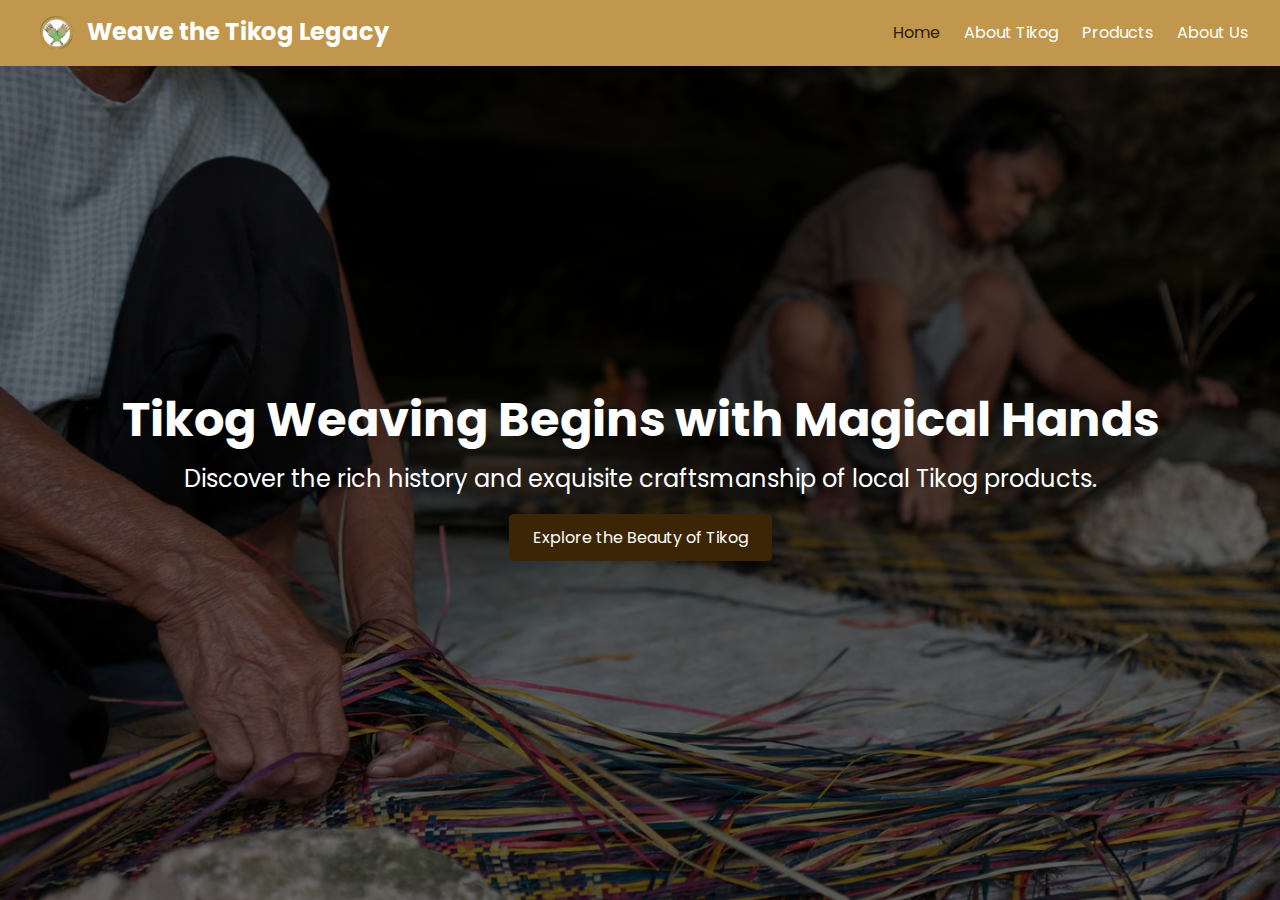
<file: index.html>
<!DOCTYPE html>
<html lang="en">
<head>
    <meta charset="UTF-8">
    <meta name="viewport" content="width=device-width, initial-scale=1.0">
    <title>Group 2 - Tikog Local Material</title>
    <link rel="stylesheet" href="css/styles.css">
</head>
<body>
    <nav>
        <div class="logo">
            <a href="index.html">
                <img src="assets1/images/Logo.png" alt="Weave the Tikog Legacy Logo" style="vertical-align: middle; height: 50px;">
                Weave the Tikog Legacy
            </a>
        </div>
        <ul class="nav-links">
            <li><a href="index.html" class="active">Home</a></li>
            <li><a href="about.html">About Tikog</a></li>
            <li><a href="products.html">Products</a></li>
            <li><a href="contact.html">About Us</a></li>
        </ul>
        <div class="burger">
            <div class="line1"></div>
            <div class="line2"></div>
            <div class="line3"></div>
        </div>
    </nav>

    <header class="hero">
        <div class="hero-content">
            <h1>Tikog Weaving Begins with Magical Hands</h1>
            <p>Discover the rich history and exquisite craftsmanship of local Tikog products.</p>
            <a href="about.html" class="btn">Explore the Beauty of Tikog</a>
        </div>
    </header>

    <script src="js/scripts.js"></script>
</body>
</html>
</file>
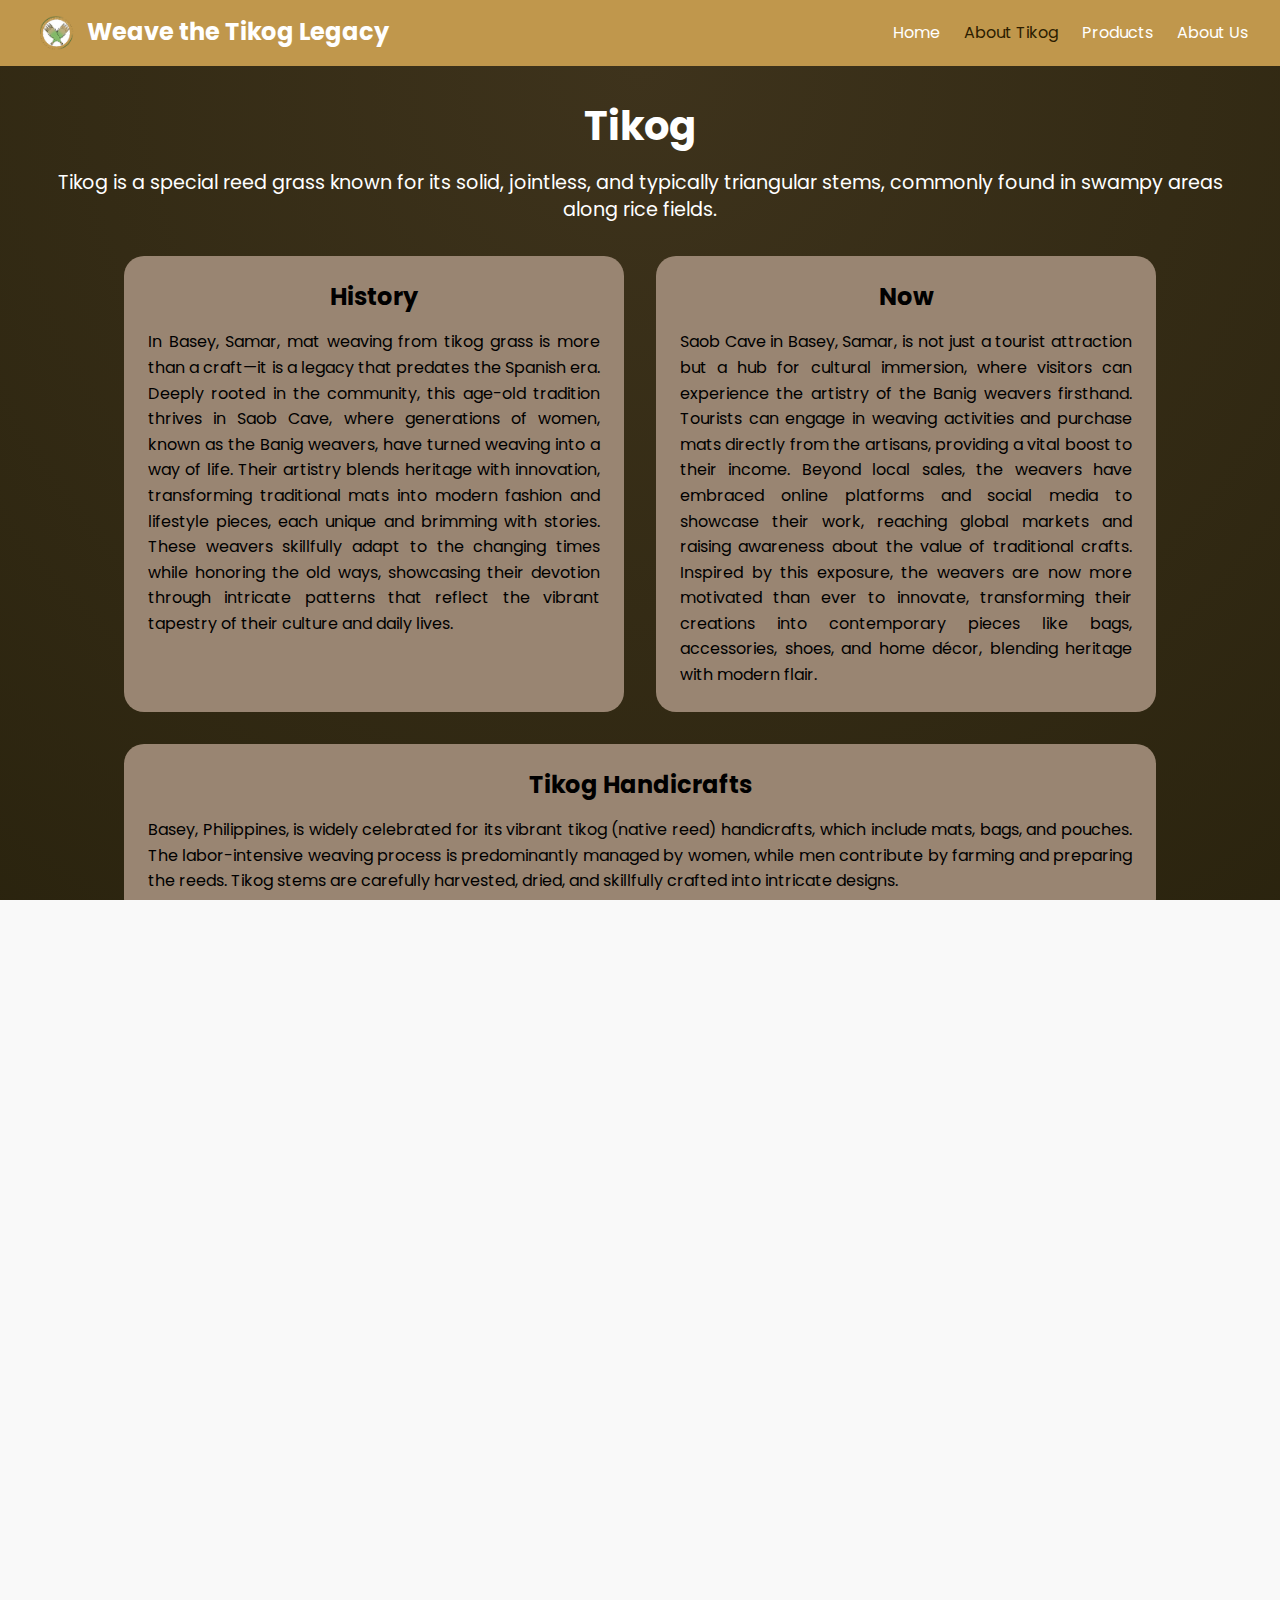
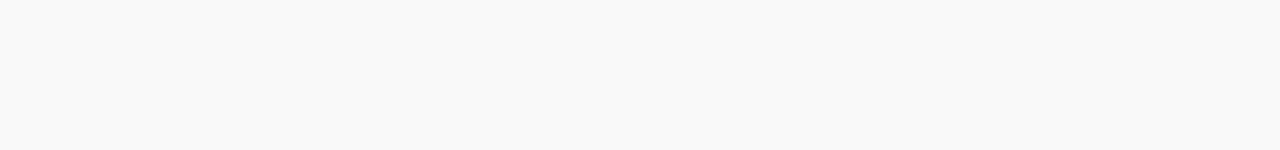
<file: about.html>
<!DOCTYPE html>
<html lang="en">
<head>
    <meta charset="UTF-8">
    <title>About Tikog</title>
    <link rel="stylesheet" href="css/styles.css">
    <link href="https://fonts.googleapis.com/css2?family=Poppins:wght@400;700&display=swap" rel="stylesheet">
</head>
<body>
    <nav>
        <div class="logo">
            <a href="index.html">
                <img src="assets1/images/Logo.png" alt="Logo" style="vertical-align: middle; height: 50px;">
                Weave the Tikog Legacy
            </a>
        </div>
        <ul class="nav-links">
            <li><a href="index.html">Home</a></li>
            <li><a href="about.html" class="active">About Tikog</a></li>
            <li><a href="products.html">Products</a></li>
            <li><a href="contact.html">About Us</a></li>
        </ul>
        <div class="burger">
            <div class="line1"></div>
            <div class="line2"></div>
            <div class="line3"></div>
        </div>
    </nav>

    <div class="content-wrapper">
        <section class="about-tikog">
            <h1>Tikog</h1>
            <p class="description">Tikog is a special reed grass known for its solid, jointless, and typically triangular stems, commonly found in swampy areas along rice fields.</p>
            
            <div class="info-section">
                <div class="info-box">
                    <h2>History</h2>
                    <p>In Basey, Samar, mat weaving from tikog grass is more than a craft—it is a legacy that predates the Spanish era. Deeply rooted in the community, this age-old tradition thrives in Saob Cave, where generations of women, known as the Banig weavers, have turned weaving into a way of life. Their artistry blends heritage with innovation, transforming traditional mats into modern fashion and lifestyle pieces, each unique and brimming with stories. These weavers skillfully adapt to the changing times while honoring the old ways, showcasing their devotion through intricate patterns that reflect the vibrant tapestry of their culture and daily lives.</p>
                </div>
                <div class="info-box">
                    <h2>Now</h2>
                    <p>Saob Cave in Basey, Samar, is not just a tourist attraction but a hub for cultural immersion, where visitors can experience the artistry of the Banig weavers firsthand. Tourists can engage in weaving activities and purchase mats directly from the artisans, providing a vital boost to their income. Beyond local sales, the weavers have embraced online platforms and social media to showcase their work, reaching global markets and raising awareness about the value of traditional crafts. Inspired by this exposure, the weavers are now more motivated than ever to innovate, transforming their creations into contemporary pieces like bags, accessories, shoes, and home décor, blending heritage with modern flair.</p>
                </div>
            </div>

            <div class="additional-info">
                <div class="info-box">
                    <h2>Tikog Handicrafts</h2>
                    <p>Basey, Philippines, is widely celebrated for its vibrant tikog (native reed) handicrafts, which include mats, bags, and pouches. The labor-intensive weaving process is predominantly managed by women, while men contribute by farming and preparing the reeds. Tikog stems are carefully harvested, dried, and skillfully crafted into intricate designs.</p>
                </div>
                <div class="info-box">
                    <h2>Impact of Typhoon Yolanda (Haiyan)</h2>
                    <p>In December 2013, Typhoon Yolanda devastated Basey, bringing severe flooding and saltwater intrusion that damaged tikog farming. The destruction extended to homes, materials, and workspaces, disrupting the livelihoods of many weavers.</p>
                </div>
                <div class="info-box">
                    <h2>Challenges Faced by Women Weavers</h2>
                    <p>Women weavers dedicate 10-14 hours daily to their craft, juggling weaving with household responsibilities and childcare. Despite their hard work, they often sell their mats at low prices, while traders profit by reselling them for two to three times the original cost.</p>
                </div>
                <div class="info-box">
                    <h2>Support for Teakog Weaving</h2>
                    <p>Since 2015, CARE, a global confederation, has extended support to 13 women’s handicraft associations in Basey. This includes financial aid, business skills training, and marketing strategies. CARE, in collaboration with the Basey Association for Native Industry Growth (BANIG) under Anita Ogrimen’s leadership, works to empower women weavers, enabling them to negotiate fair prices and improve their income.</p>
                </div>
                <div class="info-box">
                    <h2>Future Goals</h2>
                    <p>The goal is to create a sustainable tikog industry, boost Basey's economy through trade and tourism, and empower women weavers to earn fair income and access wider markets.</p>
            </div>
        </section>
    </div>

    <script src="js/scripts.js"></script>
</body>
</html>
</file>
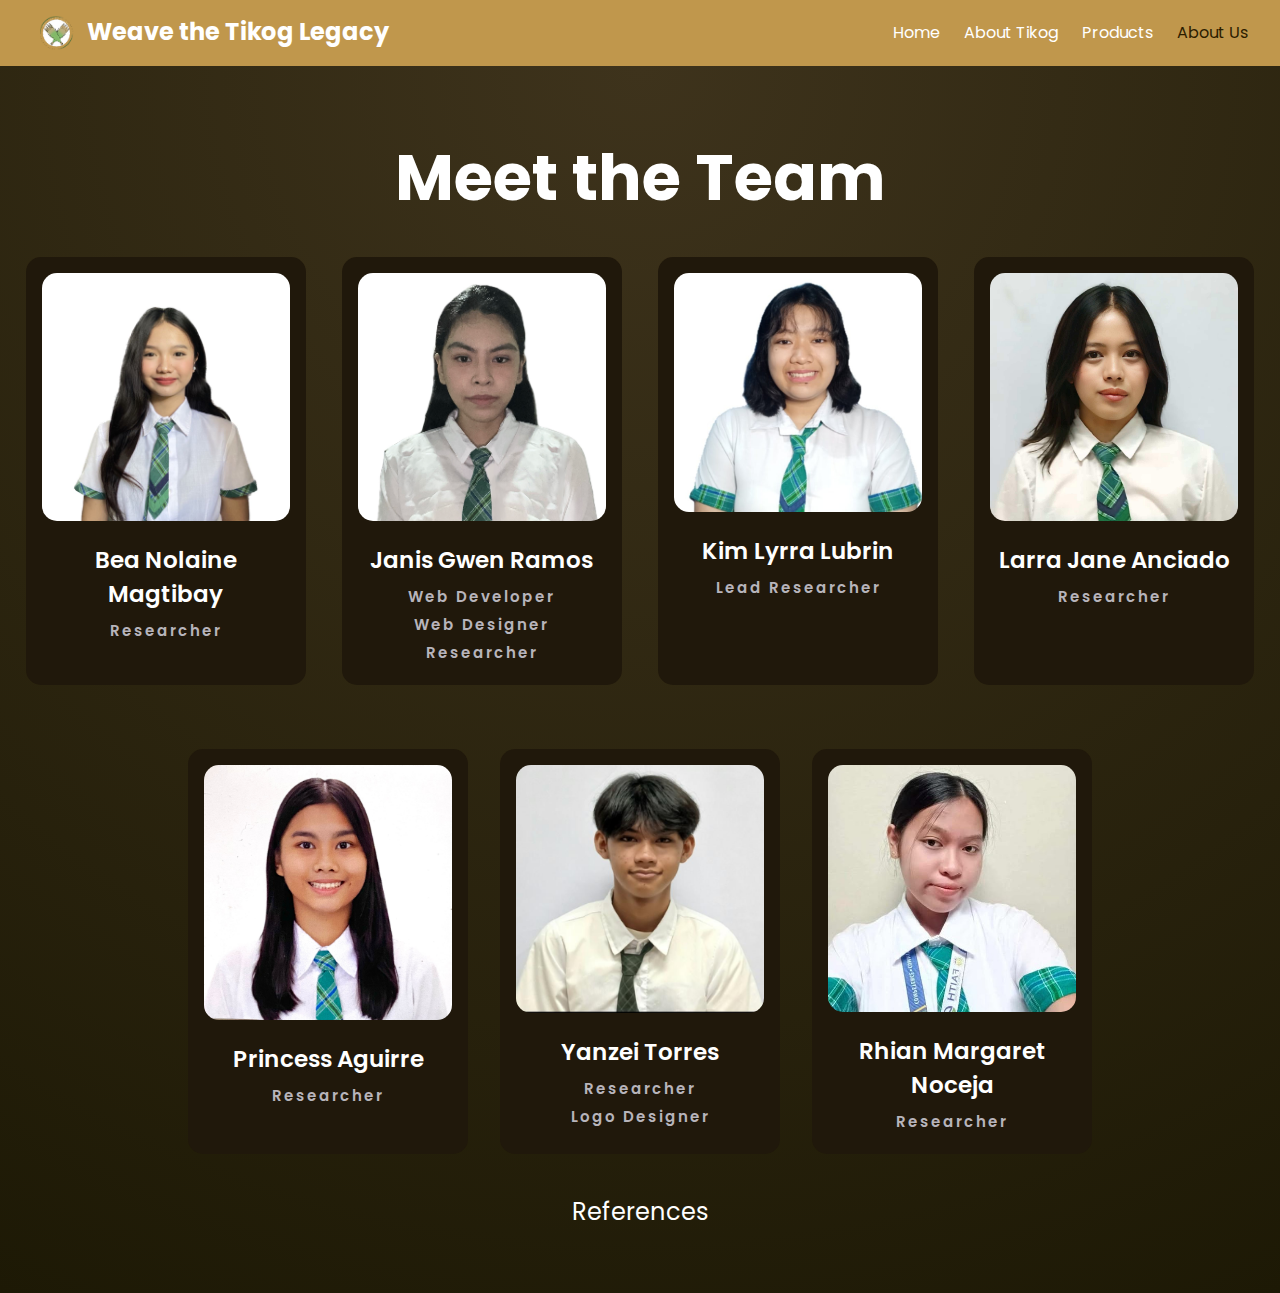
<file: contact.html>
<!DOCTYPE html>
<html lang="en">
<head>
    <meta charset="UTF-8">
    <meta name="viewport" content="width=device-width, initial-scale=1.0">
    <title>About Us</title>
    <link href="https://fonts.googleapis.com/css2?family=Poppins:wght@400;500;600;700&display=swap" rel="stylesheet">
    <link rel="stylesheet" href="css/style3.css">
</head>
<body>
    <nav>
        <div class="logo">
            <a href="index.html">
                <img src="assets1/images/Logo.png" alt="Weave the Tikog Legacy Logo" style="vertical-align: middle; height: 50px;">
                Weave the Tikog Legacy
            </a>
        </div>
        <ul class="nav-links">
            <li><a href="index.html">Home</a></li>
            <li><a href="about.html">About Tikog</a></li>
            <li><a href="products.html">Products</a></li>
            <li><a href="contact.html" class="active">About Us</a></li>
        </ul>
        <div class="burger">
            <div class="line1"></div>
            <div class="line2"></div>
            <div class="line3"></div>
        </div>
    </nav>

    <section class="team">
        <div class="center">
            <h1>Meet the Team</h1>
        </div>
    
        <div class="team-content">
            <div class="row first-row">
                <div class="box">
                    <img src="assets1/images/bea.jpeg" alt="Team Member">
                    <h3>Bea Nolaine Magtibay</h3>
                    <h5>Researcher</h5>
                    <div class="icons"></div>
                </div>
        
                <div class="box">
                    <img src="assets1/images/janis.png" alt="Team Member">
                    <h3>Janis Gwen Ramos</h3>
                    <h5>Web Developer</h5>
                    <h5>Web Designer</h5>
                    <h5>Researcher</h5>
                    <div class="icons"></div>
                </div>
        
                <div class="box">
                    <img src="assets1/images/Kim.jpeg" alt="Team Member">
                    <h3>Kim Lyrra Lubrin</h3>
                    <h5>Lead Researcher</h5>
                    <div class="icons"></div>
                </div>
        
                <div class="box">
                    <img src="assets1/images/Larra.jpeg" alt="Team Member">
                    <h3>Larra Jane Anciado</h3>
                    <h5>Researcher</h5>
                    <div class="icons"></div>
                </div>
            </div>
            <div class="row second-row">
                <div class="box">
                    <img src="assets1/images/Princess.jpeg" alt="Team Member">
                    <h3>Princess Aguirre</h3>
                    <h5>Researcher</h5>
                    <div class="icons"></div>
                </div>

                <div class="box">
                    <img src="assets1/images/Yanzei.jpeg" alt="Team Member">
                    <h3>Yanzei Torres</h3>
                    <h5>Researcher</h5>
                    <h5>Logo Designer</h5>
                    <div class="icons"></div>
                </div>

                <div class="box">
                    <img src="assets1/images/Rhian.jpg" alt="Team Member">
                    <h3>Rhian Margaret Noceja</h3>
                    <h5>Researcher</h5>
                    <div class="icons"></div>
                </div>
            </div>
        </div>

        <div class="references">
            <a href="references.html">References</a>
        </div>
    </section>

    <script src="js/scripts.js"></script>
</body>
</html>
</file>
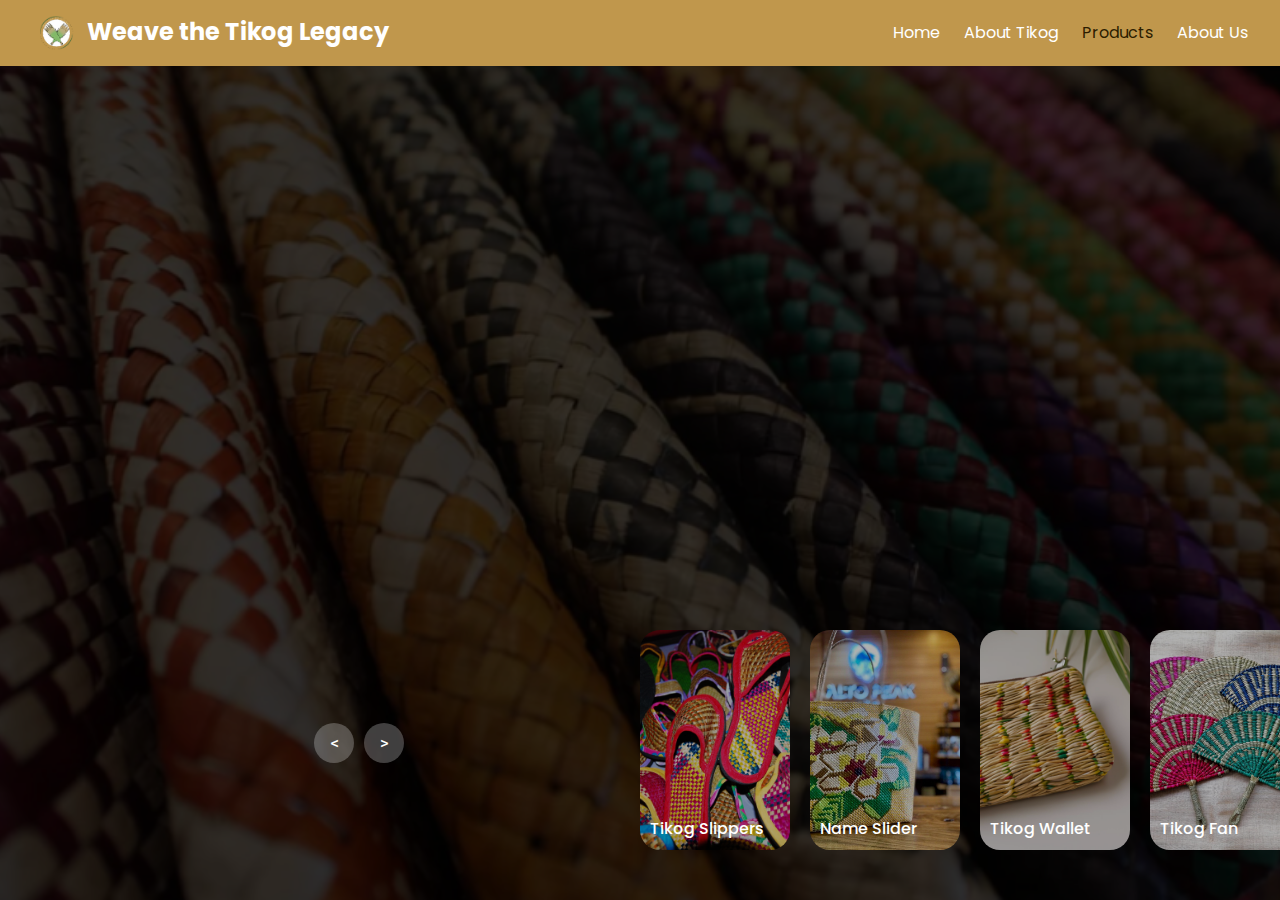
<file: products.html>
<!DOCTYPE html>
<html lang="en">
<head>
    <meta charset="UTF-8">
    <meta name="viewport" content="width=device-width, initial-scale=1.0">

    <title>Products</title>
    <link rel="stylesheet" href="css/style.css">
</head>
<body>
    <header>
        <nav>
            <div class="logo">
                <a href="../index.html">
                    <img src="assets1/images/Logo.png" alt="Logo" style="vertical-align: middle; height: 50px;">
                    Weave the Tikog Legacy
                </a>
            </div>
            <ul class="nav-links">
                <li><a href="index.html">Home</a></li>
                <li><a href="about.html">About Tikog</a></li>
                <li><a href="products.html" class="active">Products</a></li>
                <li><a href="contact.html">About Us</a></li>
            </ul>
            <div class="burger">
                <div class="line1"></div>
                <div class="line2"></div>
                <div class="line3"></div>
            </div>
        </nav>
    </header>
    <div class="carousel">
        <div class="list">
            <div class="item">
                <img src="assets1/images/img1.webp">
                <div class="overlay"></div>
                <div class="content">
                    <div class="author">From Nature to Masterpiece</div>
                    <div class="title">TIKOG MAT</div>
                    <div class="topic">Crafting Procedure</div>
                    <div class="des">
                        Handwoven banig mats are made from tikog, a reed grass found in Philippine swamps. After harvesting and drying, the tikog is woven into intricate geometric patterns and enhanced with colorful buri strips, showcasing cultural and natural motifs. This traditional art, celebrated in Basey, Samar, highlights the skill and patience of artisans who transform humble grass into durable symbols of Filipino heritage.  
                    </div>
                    <div class="buttons">
                        <a href="product1.html" target="_blank" class="button">SEE MORE</a>
                    </div>
                </div>
            </div>
            <div class="item">
                <img src="assets1/images/img2.jpg">
                <div class="content">
                    <div class="author">From Nature to Masterpiece</div>
                    <div class="title">TIKOG SLIPPERS</div>
                    <div class="topic">Crafting Procedure</div>
                    <div class="des">
                        The creation of tikog slippers in Basey, Samar, is a skilled and detailed process that transforms raw reeds into vibrant, stylish items. The tikog is cut into various shapes and dyed in appealing colors, with designs carefully crafted to suit women’s tastes, the primary market for these slippers. The result is a unique and durable product that highlights the craftsmanship and cultural heritage of Basey.
                    </div>
                    <div class="buttons">
                        <a href="product2.html" target="_blank" class="button">SEE MORE</a>
                    </div>
                </div>
            </div>
            <div class="item">
                <img src="assets1/images/img3.jpg">
                <div class="content">
                    <div class="author">From Nature to Masterpiece</div>
                    <div class="title">TIKOG BAG</div>
                    <div class="topic">Crafting Procedure</div>
                    <div class="des">
                        A tikog bag is made from the fibers of tikog, a reed grass found in Basey, Samar. The grass is woven into bags, with colorful patterns embroidered using dyed buri palm leaves. These vibrant designs reflect the community’s deep connection to the land, where local resources support both livelihoods and cultural identity. The bags are functional yet serve as cultural symbols, representing the artistry and traditions of the people of Basey​.
                    </div>
                    <div class="buttons">
                        <a href="product3.html" target="_blank" class="button">SEE MORE</a>
                    </div>
                </div>
            </div>
            <div class="item">
                <img src="assets1/images/img4.png">
                <div class="content">
                    <div class="author">From Nature to Masterpiece</div>
                    <div class="title">TIKOG WALLET</div>
                    <div class="topic">Crafting Procedure</div>
                    <div class="des">
                        A tikog wallet is a stylish, eco-friendly accessory made from tikog. Traditionally used in crafting banig mats, tikog is woven into intricate patterns, showcasing Filipino craftsmanship. The process involves harvesting, drying, and hand-weaving the reeds, resulting in a durable wallet with a unique texture. Often dyed in vibrant colors, tikog wallets are both practical and culturally significant, reflecting the artistry and sustainability of Filipino artisans.
                    </div>
                    <div class="buttons">
                        <a href="product4.html" target="_blank" class="button">SEE MORE</a>
                    </div>
                </div>
            </div>
            <div class="item">
                <img src="assets1/images/img5.jpg">
                <div class="content">
                    <div class="author">From Nature to Masterpiece</div>
                    <div class="title">TIKOG FAN</div>
                    <div class="topic">Crafting Procedure</div>
                    <div class="des">
                        A tikog fan is a traditional Filipino accessory that blends practicality and artistry. Made from tikog, it features intricate, colorful designs reflecting Filipino heritage. Lightweight and durable, these fans are used for cooling and as decorations in cultural events, symbolizing Filipino creativity, resourcefulness, and sustainable craftsmanship.
                    </div>
                    <div class="buttons">
                        <a href="product5.html" target="_blank" class="button">SEE MORE</a>
                        </div>
                    </div>
                </div>
            </div>
            <div class="thumbnail">
                <div class="item">
                    <img src="assets1/images/img1.webp">
                    <div class="content">
                        <div class="title">
                            Tikog Mats
                        </div>
                    </div>
                </div>
                <div class="item">
                    <img src="assets1/images/img2.jpg">
                    <div class="content">
                        <div class="title">
                            Tikog Slippers
                        </div>
                    </div>
                </div>
                <div class="item">
                    <img src="assets1/images/img3.jpg">
                    <div class="content">
                        <div class="title">
                            Name Slider
                        </div>
                    </div>
                </div>
            <div class="item">
                <img src="assets1/images/img4.png">
                <div class="content">
                    <div class="title">
                        Tikog Wallet
                    </div>
                </div>
            </div>
            <div class="item">
                <img src="assets1/images/img5.jpg">
                <div class="content">
                    <div class="title">
                        Tikog Fan
                    </div>
                </div>
            </div>
        </div>
        <div class="arrows">
            <button id="prev"><</button>
            <button id="next">></button>
        </div>
        <div class="time"></div>
    </div>

    <script src="js/app.js"></script>
    <script src="js/scripts.js"></script>
</body>
</html>
</file>
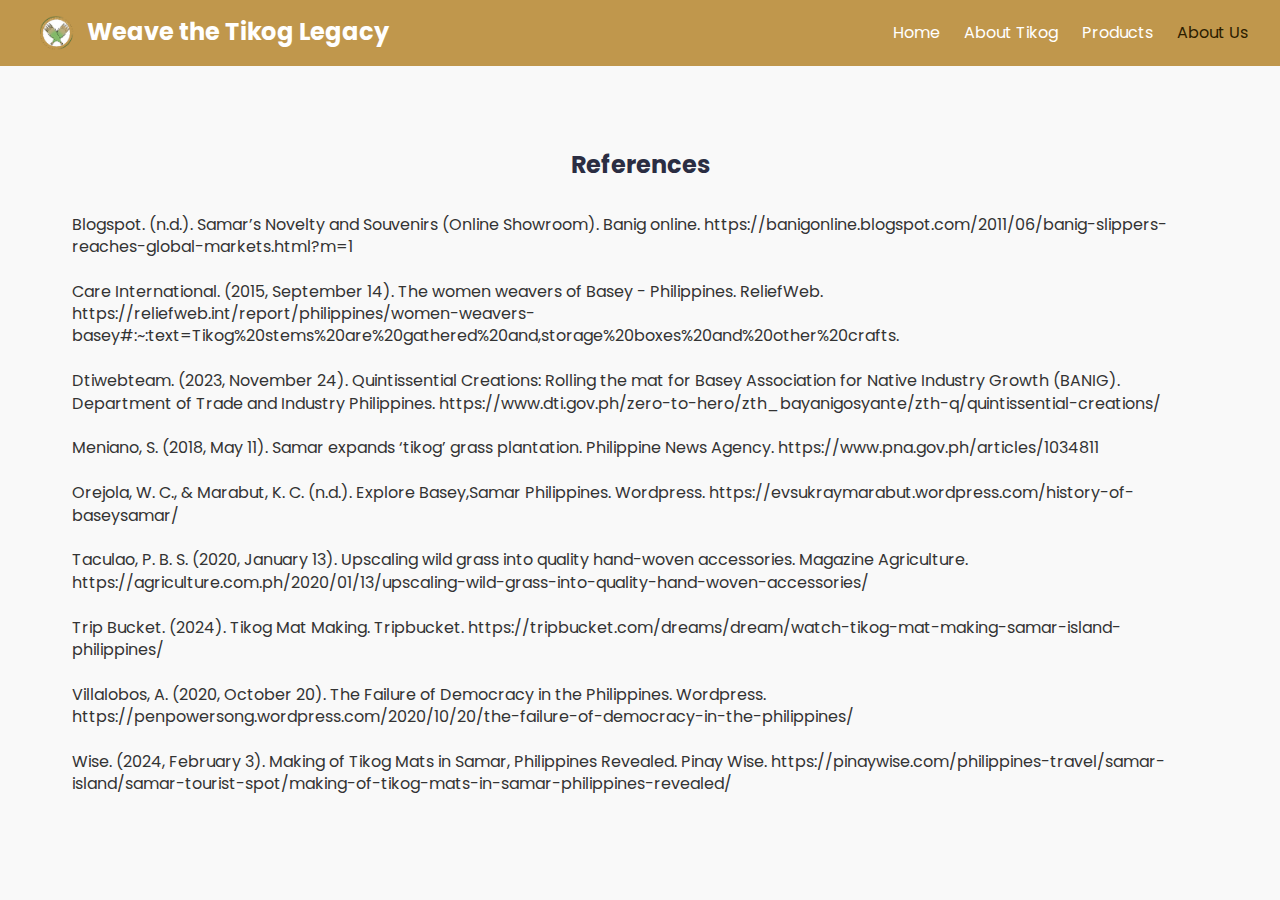
<file: references.html>
<!DOCTYPE html>
<html lang="en">
<head>
    <meta charset="UTF-8">
    <meta name="viewport" content="width=device-width, initial-scale=1.0">
    <title>References - Tikog</title>
    <link rel="stylesheet" href="css/styles.css">
</head>
<body>
    <nav>
        <div class="logo">
            <a href="index.html">
                <img src="assets1/images/Logo.png" alt="Logo" style="vertical-align: middle; height: 50px;">
                Weave the Tikog Legacy
            </a>
        </div>
        <ul class="nav-links">
            <li><a href="index.html">Home</a></li>
            <li><a href="about.html">About Tikog</a></li>
            <li><a href="products.html">Products</a></li>
            <li><a href="contact.html" class="active">About Us</a></li>
        </ul>
        <div class="burger">
            <div class="line1"></div>
            <div class="line2"></div>
            <div class="line3"></div>
        </div>
    </nav>

    <section class="contact">
        <h2>References</h2>
        <p>Blogspot. (n.d.). Samar’s Novelty and Souvenirs (Online Showroom). Banig online. https://banigonline.blogspot.com/2011/06/banig-slippers-reaches-global-markets.html?m=1 <br><br>
            
            Care International. (2015, September 14). The women weavers of Basey - Philippines. ReliefWeb. https://reliefweb.int/report/philippines/women-weavers-basey#:~:text=Tikog%20stems%20are%20gathered%20and,storage%20boxes%20and%20other%20crafts. <br><br>
           
            Dtiwebteam. (2023, November 24). Quintissential Creations: Rolling the mat for Basey Association for Native Industry Growth (BANIG). Department of Trade and Industry Philippines. https://www.dti.gov.ph/zero-to-hero/zth_bayanigosyante/zth-q/quintissential-creations/ <br><br>

            Meniano, S. (2018, May 11). Samar expands ‘tikog’ grass plantation. Philippine News Agency. https://www.pna.gov.ph/articles/1034811 <br><br>
             
            Orejola, W. C., & Marabut, K. C. (n.d.). Explore Basey,Samar Philippines. Wordpress. https://evsukraymarabut.wordpress.com/history-of-baseysamar/ <br><br>
            
            Taculao, P. B. S. (2020, January 13). Upscaling wild grass into quality hand-woven accessories. Magazine Agriculture. https://agriculture.com.ph/2020/01/13/upscaling-wild-grass-into-quality-hand-woven-accessories/ <br><br>

            Trip Bucket. (2024). Tikog Mat Making. Tripbucket. https://tripbucket.com/dreams/dream/watch-tikog-mat-making-samar-island-philippines/
            <br><br>

            Villalobos, A. (2020, October 20). The Failure of Democracy in the Philippines. Wordpress. https://penpowersong.wordpress.com/2020/10/20/the-failure-of-democracy-in-the-philippines/ <br><br>
        
            Wise. (2024, February 3). Making of Tikog Mats in Samar, Philippines Revealed. Pinay Wise. https://pinaywise.com/philippines-travel/samar-island/samar-tourist-spot/making-of-tikog-mats-in-samar-philippines-revealed/ <br><br>
    
        </p>
    </section>

    <script src="js/scripts.js"></script>
</body>
</html>
</file>
<file: css/styles.css>
@import url('https://fonts.googleapis.com/css2?family=Poppins:wght@400;700&display=swap');

* {
    margin: 0;
    padding: 0;
    box-sizing: border-box;
}

html, body {
    height: 100%;
    width: 100%;
    overflow-x: hidden;
}

body {
    display: flex;
    flex-direction: column;
    min-height: 100vh;
    font-family: 'Poppins', sans-serif;
    line-height: 1.4;
    color: #333;
    background-color: #f9f9f9;
}

nav {
    width: 100%;
    display: flex;
    justify-content: space-between;
    align-items: center;
    background-color: #c0974c;
    padding: 0.5rem 2rem;
    line-height: 1.8;
}

nav .logo a {
    color: #fff;
    text-decoration: none;
    font-size: 1.5rem;
    font-weight: bold;
}

nav .nav-links {
    list-style: none;
    display: flex;
}

nav .nav-links li {
    margin-left: 1.5rem;
}

nav .nav-links a {
    color: #fff;
    text-decoration: none;
    font-size: 1rem;
    transition: color 0.3s ease;
}

nav .nav-links a:hover,
nav .nav-links a.active {
    color: #2c1d00;
}

.burger {
    display: none;
    cursor: pointer;
}

.burger div {
    width: 25px;
    height: 3px;
    background-color: #fff;
    margin: 5px;
    transition: all 0.3s ease;
}

.content-wrapper {
    flex: 1;
    width: 100%;
}

.hero {
    width: 100%;
    background: linear-gradient(rgba(0, 0, 0, 0.5), rgba(0, 0, 0, 0.5)),
                url('../assets1/images/weavers-2.avif') no-repeat center center/cover;
    height: 100vh;
    display: flex;
    align-items: center;
    justify-content: center;
    background-size: cover;
    background-position: center;
    text-align: center;
    position: relative;
}

.hero .hero-content {
    padding: 1rem;
    text-align: center;
    color: #fff;
    position: relative;
    margin-bottom: 30px;
    z-index: 2;
}

.hero .hero-content h1 {
    font-size: 3rem;
    margin-bottom: 0.5rem;
}

.hero .hero-content p {
    font-size: 1.5rem;
    margin-bottom: 2rem;
}

.hero .btn {
    background-color: #3b2504;
    color: #fff;
    padding: 0.75rem 1.5rem;
    text-decoration: none;
    border-radius: 5px;
    transition: background-color 0.3s ease;
}

.hero .btn:hover {
    background-color: #2c1d00;
}

section {
    padding: 3rem 2rem;
    max-width: 1200px;
    margin: auto;
}

section h2 {
    text-align: center;
    margin-bottom: 2rem;
    color: #2b2d42;
}

.about-tikog {
    text-align: center;
    padding: 2rem;
    color: #fff;
    background: radial-gradient(circle at top, #3e331c 0%, #1d1905 100%);
    max-width: 100%;
}

.about-tikog h1 {
    font-size: 2.5rem;
    margin-bottom: 1rem;
}

.about-tikog .description {
    font-size: 1.2rem;
    margin-bottom: 2rem;
}

.info-section {
    display: flex;
    justify-content: center;
    gap: 2rem;
    flex-wrap: wrap;
}

.info-box {
    background-color: #998572;
    border-radius: 20px;
    padding: 1.5rem;
    max-width: 500px;
    width: 100%;
    box-sizing: border-box;
    text-align: left;
}

.info-box h2 {
    font-size: 1.5rem;
    margin-bottom: 1rem;
    font-weight: bold;
    color: #000;
}

.info-box p {
    font-size: 1rem;
    line-height: 1.6;
    text-align: justify;
    color: #000;
}

/* New Additional Info Section Styles */
.additional-info {
    margin-top: 2rem;
    display: flex;
    flex-direction: column;
    align-items: center;
    gap: 2rem;
}

.additional-info .info-box {
    background-color: #998572;
    border-radius: 20px;
    padding: 1.5rem;
    width: 100%;
    max-width: calc(2 * 500px + 32px); /* 2 * 500px + gap (2rem = 32px) */
    box-sizing: border-box;
    text-align: left;
}

.product-container {
    display: flex;
    flex-wrap: wrap;
    gap: 2rem;
    justify-content: center;
}

.product-card {
    background-color: #fff;
    border: 1px solid #ddd;
    border-radius: 10px;
    width: 300px;
    overflow: hidden;
    transition: transform 0.3s ease, box-shadow 0.3s ease;
}

.product-card img {
    width: 100%;
    height: 200px;
    object-fit: cover;
}

.product-card h3 {
    padding: 1rem;
    color: #2b2d42;
}

.product-card p {
    padding: 0 1rem 1rem 1rem;
    color: #555;
}

.product-card:hover {
    transform: translateY(-10px);
    box-shadow: 0 10px 20px rgba(0,0,0,0.2);
}

.process-container {
    display: flex;
    flex-direction: column;
    gap: 2rem;
}

.process-step {
    background-color: #fff;
    padding: 1rem;
    border: 1px solid #ddd;
    border-radius: 10px;
}

.process-step img {
    width: 100%;
    height: auto;
    border-radius: 10px;
    margin-top: 1rem;
}

.video-section {
    margin-top: 2rem;
    text-align: center;
}

.video-section video {
    width: 100%;
    max-width: 800px;
    border: 2px solid #2b2d42;
    border-radius: 10px;
}

.contact form {
    display: flex;
    flex-direction: column;
    gap: 1rem;
    max-width: 600px;
    margin: auto;
}

.contact label {
    font-weight: bold;
}

.contact input,
.contact textarea {
    padding: 0.75rem;
    border: 4px solid #ccc;
    border-radius: 1px;
    font-size: 1rem;
}

.contact .btn {
    align-self: center;
    background-color: #c0974c;
    color: #fff;
    padding: 0.75rem 1.5rem;
    border: none;
    border-radius: 5px;
    cursor: pointer;
    transition: background-color 0.3s ease;
}

.contact .btn:hover {
    background-color: #8d99ae;
}

footer {
    background-color: #333;
    color: #fff;
    text-align: center;
    padding: 1rem;
    width: 100%;
}

footer .social-links a {
    color: #fff;
    text-decoration: none;
    margin: 0 0.5rem;
}

/* Responsive Design Adjustments */

@media (max-width: 768px) {
    nav .nav-links {
        position: fixed;
        right: 0;
        top: 0;
        height: 100vh;
        background-color: #c0974c;
        flex-direction: column;
        align-items: center;
        width: 60%;
        transform: translateX(100%);
        transition: transform 0.5s ease-in-out;
        z-index: 5;
    }

    nav .nav-links.active {
        transform: translateX(0);
    }

    nav .nav-links li {
        margin: 2rem 0;
    }

    .burger {
        display: block;
        cursor: pointer;
    }

    .burger.toggle .line1 {
        transform: rotate(-45deg) translate(-5px, 6px);
    }

    .burger.toggle .line2 {
        opacity: 0;
    }

    .burger.toggle .line3 {
        transform: rotate(45deg) translate(-5px, -6px);
    }

    .info-section {
        flex-direction: column;
        align-items: center;
    }

    .additional-info .info-box {
        max-width: 100%;
    }
}
</file>
<file: css/style3.css>
* {
    padding: 0;
    margin: 0;
    box-sizing: border-box;
    font-family: 'Poppins', sans-serif;
    text-decoration: none;
}

body {
    display: flex;
    flex-direction: column;
    min-height: 100vh;
    color: #333;
    background-color: #f9f9f9;
}

nav {
    width: 100%;
    display: flex;
    justify-content: space-between;
    align-items: center;
    background-color: #c0974c;
    padding: 0.5rem 2rem;
    line-height: 1.8;
}

nav .logo a {
    color: #fff;
    text-decoration: none;
    font-size: 1.5rem;
    font-weight: bold;
}

nav .nav-links {
    list-style: none;
    display: flex;
}

nav .nav-links li {
    margin-left: 1.5rem;
}

nav .nav-links a {
    color: #fff;
    text-decoration: none;
    font-size: 1rem;
    transition: color 0.3s ease;
}

nav .nav-links a:hover,
nav .nav-links a.active {
    color: #2c1d00;
}

.burger {
    display: none;
    cursor: pointer;
}

.burger div {
    width: 25px;
    height: 3px;
    background-color: #fff;
    margin: 5px;
    transition: all 0.3s ease;
}

.team {
    width: 100%;
    background: radial-gradient(circle at top, #3e331c 0%, #1d1905 100%);
    display: flex;
    align-items: center;
    flex-direction: column;
    padding: 4rem 2%;
    box-sizing: border-box;
}

.center h1 {
    color: #fff;
    font-size: 4rem;
    text-align: center;
    margin-bottom: 2rem;
}

.team-content {
    width: 100%;
    max-width: 1350px;
}

.team-content .row {
    display: flex;
    gap: 2rem;
    flex-wrap: wrap;
}

.team-content .first-row {
    justify-content: space-between;
}

.team-content .second-row {
    justify-content: center;
    margin-top: 4rem;
}

.box {
    width: 100%;
    max-width: 280px;
    padding: 16px;
    background: #20180b;
    border-radius: 15px;
    transition: all .38s ease;
    text-align: center;
}

.box img {
    width: 100%;
    height: auto;
    border-radius: 15px;
    margin-bottom: 15px;
}

.box h3 {
    font-size: 23px;
    font-weight: 600;
    color: #fff;
    margin-bottom: 8px;
}

.box h5 {
    font-size: 15px;
    font-weight: 600;
    color: #b7b4bb;
    margin-bottom: 5px;
    letter-spacing: 2px;
}

.icons i {
    display: inline-block;
    color: #fff;
    font-size: 20px;
    margin: 0 8px;
    transition: all .38s ease;
}

.icons i:hover {
    transform: scale(1.2);
}

.box:hover {
    transform: translateY(-10px);
    cursor: pointer;
}

.references {
    text-align: center;
    margin-top: 40px;
}

.references a {
    font-family: 'Poppins', sans-serif;
    color: #fff;
    text-decoration: none;
    font-size: 1.5rem;
}

.references a:hover {
    text-decoration: underline;
}

@media (max-width: 1024px) {
    .team-content .first-row {
        justify-content: center;
    }

    .team-content .row {
        gap: 1rem;
    }
}

@media (max-width: 768px) {
    nav .nav-links {
        position: fixed;
        right: 0;
        top: 0;
        height: 100vh;
        background-color: #c0974c;
        flex-direction: column;
        align-items: center;
        width: 60%;
        transform: translateX(100%);
        transition: transform 0.5s ease-in-out;
        z-index: 5;
    }

    nav .nav-links.active {
        transform: translateX(0);
    }

    nav .nav-links li {
        margin: 2rem 0;
    }

    .burger {
        display: block;
        cursor: pointer;
    }

    .burger.toggle .line1 {
        transform: rotate(-45deg) translate(-5px, 6px);
    }

    .burger.toggle .line2 {
        opacity: 0;
    }

    .burger.toggle .line3 {
        transform: rotate(45deg) translate(-5px, -6px);
    }
}


@media (max-width: 1240px) {
    .team {
        padding: 90px 2%;
    }

    .center h1 {
        font-size: 3.2rem;
    }
}
</file>
<file: css/style.css>
@import url('https://fonts.googleapis.com/css2?family=Poppins:ital,wght@0,100;0,200;0,300;0,400;0,500;0,600;0,700;0,800;0,900;1,100;1,200;1,300;1,400;1,500;1,600;1,700;1,800;1,900&display=swap');

* {
    margin: 0;
    padding: 0;
    box-sizing: border-box;
}

html, body {
    height: 100%;
    width: 100%;
    overflow-x: hidden;
}

body {
    display: flex;
    flex-direction: column;
    min-height: 100vh;
    font-family: 'Poppins', sans-serif;
    line-height: 1.4;
    color: #333;
    background-color: #f9f9f9;
}
header {
    width: 100%;               
    background-color: #c0974c;
    position: relative;
    z-index: 100;
    padding: 0.5rem 2rem;          
}

nav {
    width: 100%;
    display: flex;
    justify-content: space-between;
    align-items: center;
    line-height: 1.8;
}

nav .logo a {
    color: #fff;
    text-decoration: none;
    font-size: 1.5rem;
    font-weight: bold;
}

nav .nav-links {
    list-style: none;
    display: flex;
}

nav .nav-links li {
    margin-left: 1.5rem;
}

nav .nav-links a {
    color: #fff;
    text-decoration: none;
    font-size: 1rem;
    transition: color 0.3s ease;
}

nav .nav-links a:hover,
nav .nav-links a.active {
    color: #2c1d00;
}

.burger {
    display: none;
    cursor: pointer;
}

.burger div {
    width: 25px;
    height: 3px;
    background-color: #fff;
    margin: 5px;
    transition: all 0.3s ease;
}

.carousel {
    height: 100vh;
    margin-top: -50px;
    width: 100vw;
    overflow: hidden;
    position: relative;
}

.carousel .list .item {
    width: 100%;
    height: 100%;
    position: absolute;
    inset: 0 0 0 0;
}

.carousel .list .item img {
    width: 100%;
    height: 100%; 
    max-width: 1920px; 
    max-height: 1080px; 
    object-fit: cover;
    margin: auto; 
    filter: brightness(20%); 
}

.carousel .list .item .content {
    position: absolute;
    top: 20%;
    width: 80%;                       
    max-width: 800px;  
    left: 10%;
    transform: translateX(-10%);
    padding: 0 1rem;                    
    box-sizing: border-box;
    color: #fff;
    text-shadow: 0 5px 10px #0004;
}

.carousel .list .item .author {
    font-weight: bold;
    letter-spacing: 5px;
    padding: 0 3.5px;
}

.carousel .list .item .title,
.carousel .list .item .topic {
    font-size: 2.5em;
    font-weight: bold;
    line-height: 1.3em;
}

.carousel .list .item .topic {
    color: #f1683a;
}

.carousel .list .item .buttons {
    display: grid;
    grid-template-columns: repeat(2, 130px);
    grid-template-rows: 40px;
    gap: 5px;
    margin-top: 20px;
}

.carousel .list .item .buttons button {
    border: none;
    background-color: #eee;
    letter-spacing: 3px;
    font-family: Poppins, sans-serif;
    font-weight: 500;
    cursor: pointer;
    transition: background-color 0.3s;
}

.carousel .list .item .buttons button:nth-child(2) {
    background-color: transparent;
    border: 1px solid #fff;
    color: #eee;
}

.carousel .list .item .buttons button:hover {
    background-color: #ddd;
}

.button {
    display: inline-block;
    padding: 0.5rem 1.5rem;
    background-color: #3b2504;
    color: #fff;
    text-decoration: none;
    border-radius: 3px;
    transition: background-color 0.3s ease;
}

.button:hover {
    background-color: #2c1d00;
}

.thumbnail {
    position: absolute;
    bottom: 50px;
    left: 50%;
    width: max-content;
    z-index: 100;
    display: flex;
    gap: 20px;
}

.thumbnail .item {
    width: 150px;
    height: 220px;
    flex-shrink: 0;
    position: relative;
}

.thumbnail .item img {
    width: 100%;
    height: 100%;
    object-fit: cover;
    border-radius: 20px;
    filter: brightness(70%);
}

.thumbnail .item .content {
    color: #fff;
    position: absolute;
    bottom: 10px;
    left: 10px;
    right: 10px;
}

.thumbnail .item .content .title {
    font-weight: 500;
}

.thumbnail .item .content .description {
    font-weight: 300;
}

.arrows {
    position: absolute;
    top: 80%;
    right: 52%;
    z-index: 100;
    width: 300px;
    max-width: 30%;
    display: flex;
    gap: 10px;
    align-items: center;
}

.arrows button {
    width: 40px;
    height: 40px;
    border-radius: 50%;
    background-color: #eee4;
    border: none;
    color: #fff;
    font-family: monospace;
    font-weight: bold;
    transition: .3s;
    cursor: pointer;
}

.arrows button:hover {
    background-color: #fff;
    color: #000;
}

.carousel .list .item:nth-child(1) {
    z-index: 1;
}

.carousel .list .item:nth-child(1) .content .author,
.carousel .list .item:nth-child(1) .content .title,
.carousel .list .item:nth-child(1) .content .topic,
.carousel .list .item:nth-child(1) .content .des,
.carousel .list .item:nth-child(1) .content .buttons {
    transform: translateY(50px);
    filter: blur(20px);
    opacity: 0;
    animation: showContent 0.2s 0.5s linear 1 forwards;
}

@keyframes showContent {
    to {
        transform: translateY(0px);
        filter: blur(0px);
        opacity: 1;
    }
}

.carousel .list .item:nth-child(1) .content .title {
    animation-delay: 0.2s !important;
}

.carousel .list .item:nth-child(1) .content .topic {
    animation-delay: 0.3s !important;
}

.carousel .list .item .content .des {
    animation-delay: 0.4s !important;
}

.carousel .list .item .content .buttons {
    animation-delay: 0.5s !important;
}

.carousel.next .list .item:nth-child(1) img {
    width: 150px;
    height: 220px;
    position: absolute;
    bottom: 50px;
    left: 50%;
    border-radius: 30px;
    animation: showImage 0.2s linear 1 forwards;
}

@keyframes showImage {
    to {
        bottom: 0;
        left: 0;
        width: 100%;
        height: 100%;
        border-radius: 0;
    }
}

.carousel.next .thumbnail .item:nth-last-child(1) {
    overflow: hidden;
    animation: showThumbnail 0.2s linear 1 forwards;
}

.carousel.prev .list .item img {
    z-index: 100;
}

@keyframes showThumbnail {
    from {
        width: 0;
        opacity: 0;
    }
}

.carousel.next .thumbnail {
    animation: effectNext 0.2s linear 1 forwards;
}

@keyframes effectNext {
    from {
        transform: translateX(150px);
    }
}

@keyframes runningTime {
    from {
        width: 100%;
    }
    to {
        width: 0;
    }
}

.carousel.prev .list .item:nth-child(2) {
    z-index: 2;
}

.carousel.prev .list .item:nth-child(2) img {
    animation: outFrame 0.2s linear 1 forwards;
    position: absolute;
    bottom: 0;
    left: 0;
}

@keyframes outFrame {
    to {
        width: 150px;
        height: 220px;
        bottom: 50px;
        left: 50%;
        border-radius: 20px;
    }
}

.carousel.prev .thumbnail .item:nth-child(1) {
    overflow: hidden;
    opacity: 0;
    animation: showThumbnail 0.2s linear 1 forwards;
}

.carousel.next .arrows button,
.carousel.prev .arrows button {
    pointer-events: none;
}

.carousel.prev .list .item:nth-child(2) .content .author,
.carousel.prev .list .item:nth-child(2) .content .title,
.carousel.prev .list .item:nth-child(2) .content .topic,
.carousel.prev .list .item:nth-child(2) .content .des,
.carousel.prev .list .item:nth-child(2) .content .buttons {
    animation: contentOut 0.6s linear 1 forwards !important;
}

@keyframes contentOut {
    to {
        transform: translateY(-150px);
        filter: blur(20px);
        opacity: 0;
    }
}

@media (max-width: 768px) {
    .nav-links {
        position: absolute;
        right: 0;
        height: 100vh;
        top: 60px;
        background-color: #c0974c;
        flex-direction: column;
        align-items: center;
        width: 50%;
        transform: translateX(100%);
        transition: transform 0.5s ease-in;
    }

    .nav-links li {
        margin: 2rem 0;
    }

    .nav-links.active {
        transform: translateX(0);
    }

    .burger {
        display: block;
    }
}

@media screen and (min-width: 1200px) {
    .carousel .list .item .content {
        max-width: px;
    }
}

@media screen and (max-width: 1024px) {
    .carousel .list .item .content {
        top: 15%;
    }

    .arrows {
        bottom: 4rem;
    }
}

@media screen and (max-width: 768px) {
    header a {
        margin: 0.5rem;
        font-size: 0.9rem;
    }

    .carousel .list .item .author {
        font-size: 0.9rem;
    }

    .carousel .list .item .title,
    .carousel .list .item .topic {
        font-size: 2rem;
    }

    .arrows {
        bottom: 3rem;
    }
}

@media screen and (max-width: 480px) {
    .carousel .list .item .content {
        top: 10%;
    }

    .carousel .list .item .title,
    .carousel .list .item .topic {
        font-size: 1.5rem;
    }

    .carousel .list .item .des {
        font-size: 0.9rem;
    }

    .thumbnail {
        bottom: 1rem;
        gap: 0.5rem;
    }

    .thumbnail .item {
        width: 80px;
    }

    .arrows {
        bottom: 2rem;
    }

    .carousel .list .item .buttons {
        flex-direction: column;
    }

    .carousel .list .item .buttons button {
        width: 100%;
    }
}

html, body {
    overflow-x: hidden;
}
</file>
